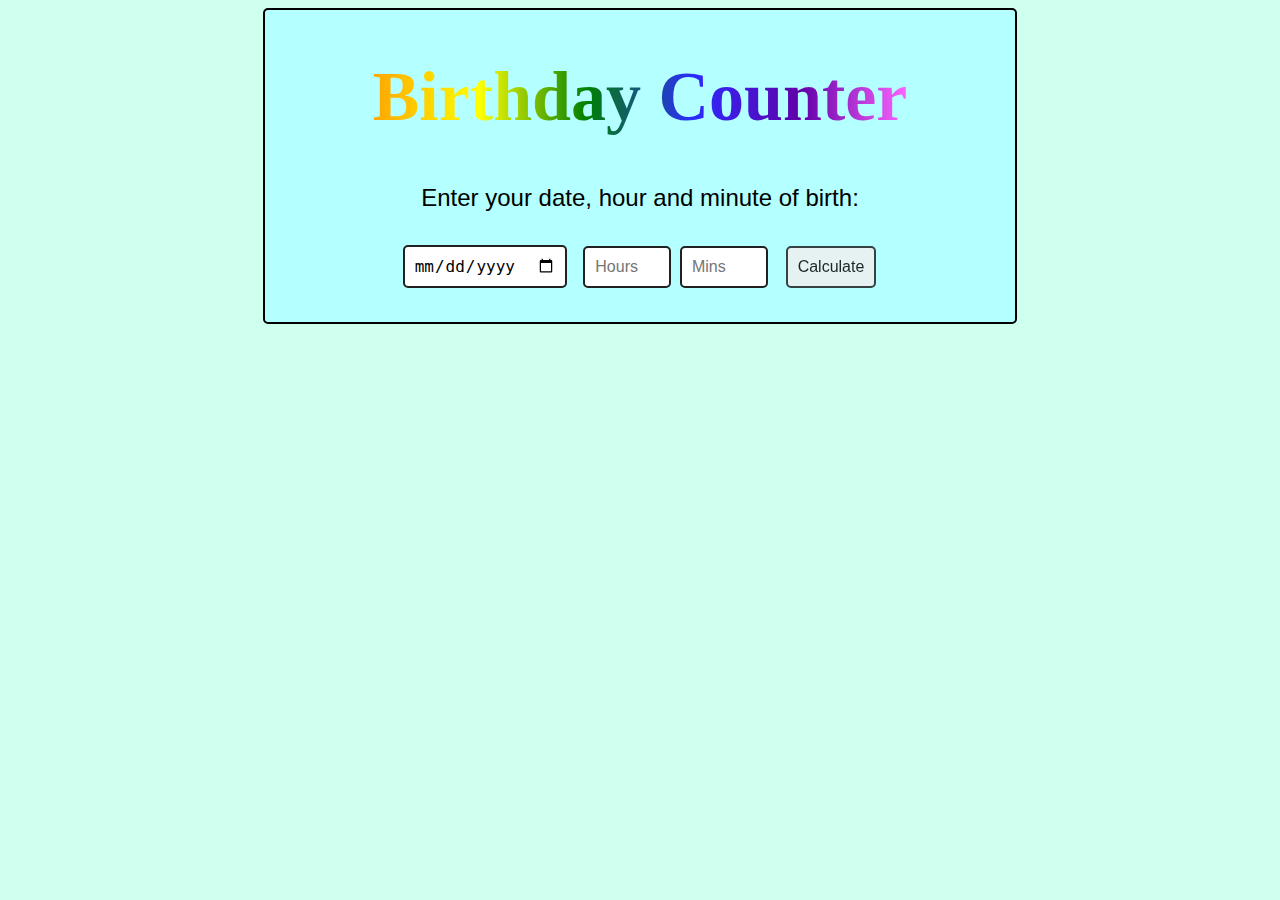
<file: birthdaycalc/index.html>
<!DOCTYPE html>
<html lang="en">
<head>
 <meta charset="UTF-8">
 <meta http-equiv="X-UA-Compatible" content="IE=edge">
 <meta name="viewport" content="width=device-width, initial-scale=1.0">
 <title>Birthday Counter</title>
 <link rel="stylesheet" href="birth.css">
 <link rel="apple-touch-icon" sizes="180x180" href="favicon_io/apple-touch-icon.png">
 <link rel="icon" type="image/png" sizes="32x32" href="favicon_io/favicon-32x32.png">
 <link rel="icon" type="image/png" sizes="16x16" href="favicon_io/favicon-16x16.png">
 <link rel="manifest" href="/site.webmanifest">
</head>
<body>  
 <div id="borderer">

 <h1>Birthday Counter</h1> 

 <p>Enter your date, hour and minute of birth:</p> <!-- changed the label to include the minute part -->
 <input type="date" id="birthday-input">
 <input type="number" id="hour-input" min="0" max="23" placeholder="Hours">
 <input type="number" id="minute-input" min="0" max="59" placeholder="Mins"> <!-- added a new input element for the minute part -->
 <button id="calculate-button">Calculate</button>
 <p id="result"></p>

 </div>
 <script src="birth.js"></script>
</body>
</html>
</file>
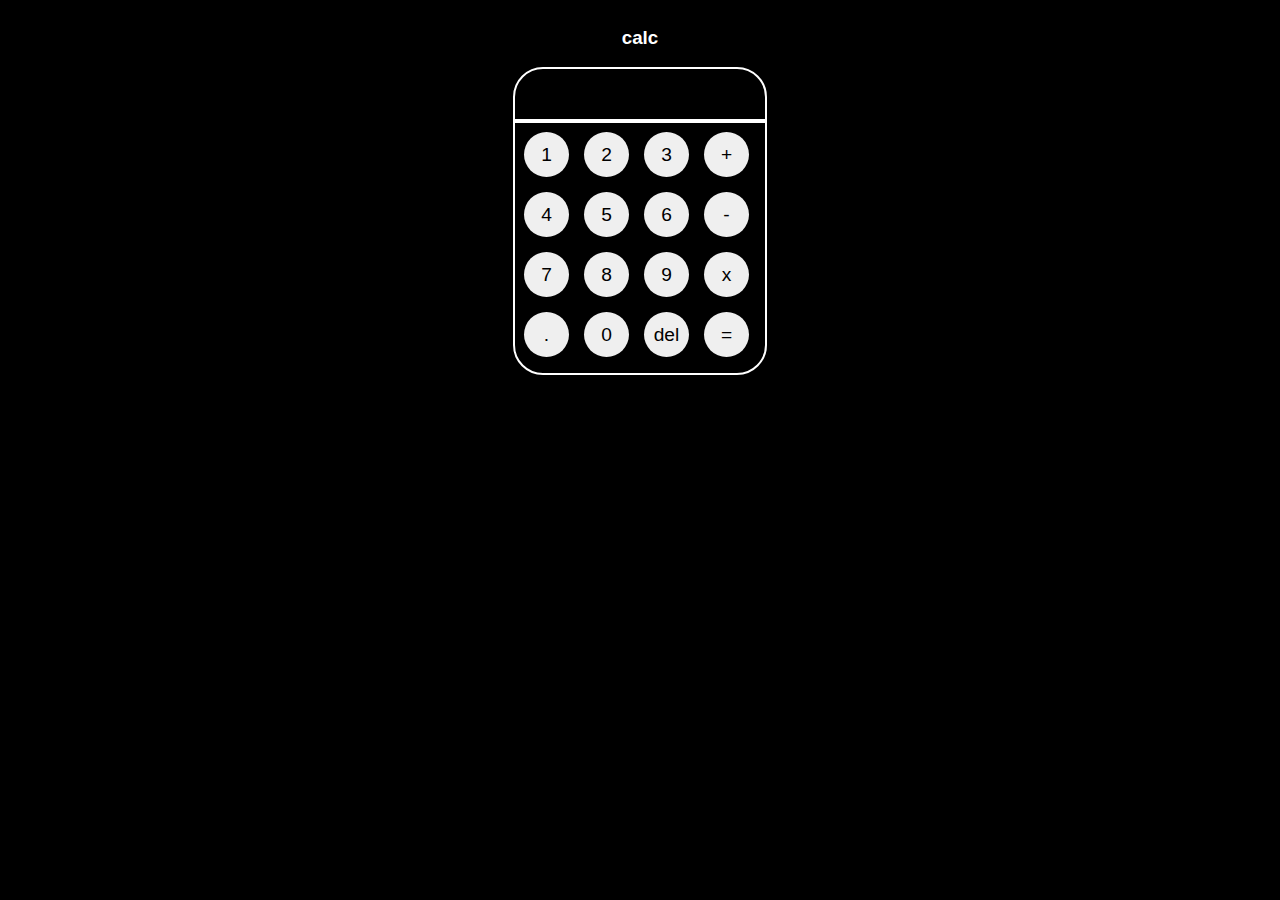
<file: Calculator-Final/index.html>
<!DOCTYPE html>
<html lang="en">
<head>
  <meta charset="UTF-8">
  <meta http-equiv="X-UA-Compatible" content="IE=edge">
  <meta name="viewport" content="width=device-width, initial-scale=1.0">
  <title>calculus</title>

<style>
  
  button:active {
    scale: 0.9;
  }

  body {
    background-color: black;
    font-family: Arial, Helvetica, sans-serif;
  }

  .style {
    display: grid;
    grid-template-columns:60px 60px 60px 60px;
    grid-template-rows: 60px 60px 60px 60px;
    border-top-left-radius: 0px;
    border-top-right-radius: 0px;
    border-bottom-left-radius: 30px;
    border-bottom-right-radius: 30px;
    border: none;
    margin: auto; /* this will center the grid horizontally */
    border: 2px solid white;
    padding: 5px;
  }
  
  button {
    border-radius: 30px;
    border: none;
    cursor: pointer;
    margin: 4px;
    font-size: 1.2rem;
    transition: scale 0.2s;
    height: 45px;
    width: 45px;
  }

  body {
    display: flex;
    flex-direction: column;
    align-items: center; /* this will center the elements vertically */
  }
</style>

</head>
<body>
  
  
  <h3 style="color: white; text-align: center;">calc</h3>

  <div style="color: white; border: 2px solid white; width: 250px; 

  text-align: center; line-height: 50px;

  border-top-left-radius: 30px;
  border-top-right-radius: 30px;
  border-bottom-left-radius: 0px;
  border-bottom-right-radius: 0px;

  font-size: larger;

  height: 50px; " 

  class="dadiv"></div>

   <!-- bunları p içine sar-->

  <div class="style">
    <button onclick="addfunc('1')">1</button>
    <button onclick="addfunc('2')">2</button>
    <button onclick="addfunc('3')">3</button>
    <button onclick="addfunc(' + ')">+</button>
    
    <button onclick="addfunc('4')">4</button>
    <button onclick="addfunc('5')">5</button>
    <button onclick="addfunc('6')">6</button>
    <button onclick="addfunc(' - ')">-</button>
    
    <button onclick="addfunc('7')">7</button>
    <button onclick="addfunc('8')">8</button>
    <button onclick="addfunc('9')">9</button>
    <button onclick="addfunc(' * ')">x</button>
    
    <button onclick="addfunc('.')">.</button>
    <button onclick="addfunc('0')">0</button>
    <button onclick="calculation = `` 
    console.log(calculation);
    console.log('all clear');
    divmain.innerHTML = `all clear`;
    ">del</button>
    <button onclick="evalit()">=</button>
  </div>
  <script>
    let divmain = document.querySelector('.dadiv');
    let calculation = ``;

    function render() {
      divmain.innerHTML = ``;
      divmain.innerHTML = calculation;
    };

    function addfunc(value) {
      if (value) {
        calculation += value;
        console.log(calculation);
        render()
      }
  };

  function evalit() {
    let res = eval(calculation);
    calculation = res;
    console.log(calculation);
    render();
  }
  </script>
</body>
</html>
</file>
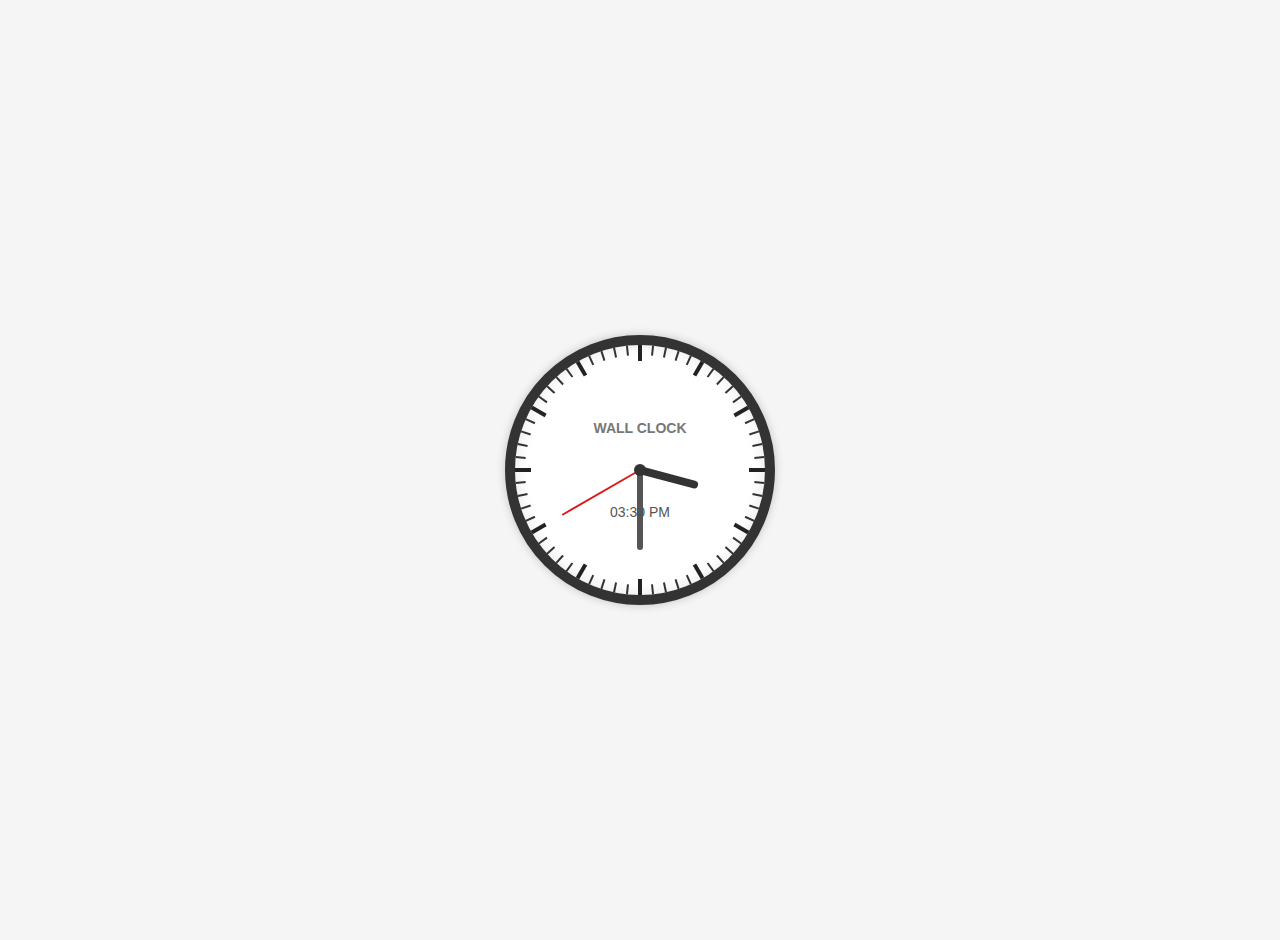
<file: clock-extension/index.html>
<!DOCTYPE html>
<html lang="en">
<head>
    <meta charset="UTF-8">
    <meta name="viewport" content="width=device-width, initial-scale=1.0">
    <title>Wall Clock</title>
    <style>
        body {
            margin: 0;
            padding: 20px;
            background-color: #f5f5f5;
            font-family: Arial, sans-serif;
            display: flex;
            justify-content: center;
            align-items: center;
            height: 100vh;
        }
        
        .clock {
            width: 250px;
            height: 250px;
            border-radius: 50%;
            background-color: #ffffff;
            border: 10px solid #333;
            position: relative;
            box-shadow: 0px 0px 10px rgba(0,0,0,0.2), inset 0px 0px 15px rgba(0,0,0,0.1);
        }
        
        .clock-face {
            width: 100%;
            height: 100%;
            position: relative;
        }
        
        .marking {
            position: absolute;
            width: 100%;
            height: 100%;
            top: 0;
            left: 0;
        }
        
        .marking div {
            position: absolute;
            width: 2px;
            height: 10px;
            background-color: #333;
            left: 50%;
            margin-left: -1px;
            transform-origin: 50% 125px;
        }
        
        .marking div.hour-mark {
            height: 16px;
            width: 4px;
            margin-left: -2px;
            background-color: #222;
        }
        
        .center-circle {
            width: 12px;
            height: 12px;
            background-color: #333;
            border-radius: 50%;
            position: absolute;
            top: 50%;
            left: 50%;
            transform: translate(-50%, -50%);
            z-index: 10;
        }
        
        .hour-hand, .minute-hand, .second-hand {
            position: absolute;
            transform-origin: bottom center;
            bottom: 50%;
            left: 50%;
            background-color: #333;
            transform: translateX(-50%);
            border-radius: 5px;
        }
        
        .hour-hand {
            width: 8px;
            height: 60px;
            background-color: #333;
            z-index: 7;
        }
        
        .minute-hand {
            width: 6px;
            height: 80px;
            background-color: #555;
            z-index: 8;
        }
        
        .second-hand {
            width: 2px;
            height: 90px;
            background-color: #d81c1c;
            z-index: 9;
        }
        
        .brand {
            position: absolute;
            top: 75px;
            width: 100%;
            text-align: center;
            color: #777;
            font-size: 14px;
            font-weight: bold;
        }
        
        .digital-time {
            position: absolute;
            bottom: 75px;
            width: 100%;
            text-align: center;
            color: #555;
            font-size: 14px;
        }
    </style>
</head>
<body>
    <div class="clock">
        <div class="clock-face">
            <div class="marking" id="markings"></div>
            <div class="brand">WALL CLOCK</div>
            <div class="digital-time" id="digital"></div>
            <div class="center-circle"></div>
            <div class="hour-hand" id="hour"></div>
            <div class="minute-hand" id="minute"></div>
            <div class="second-hand" id="second"></div>
        </div>
    </div>

    <script src="clock.js"></script>
</body>
</html>
</file>
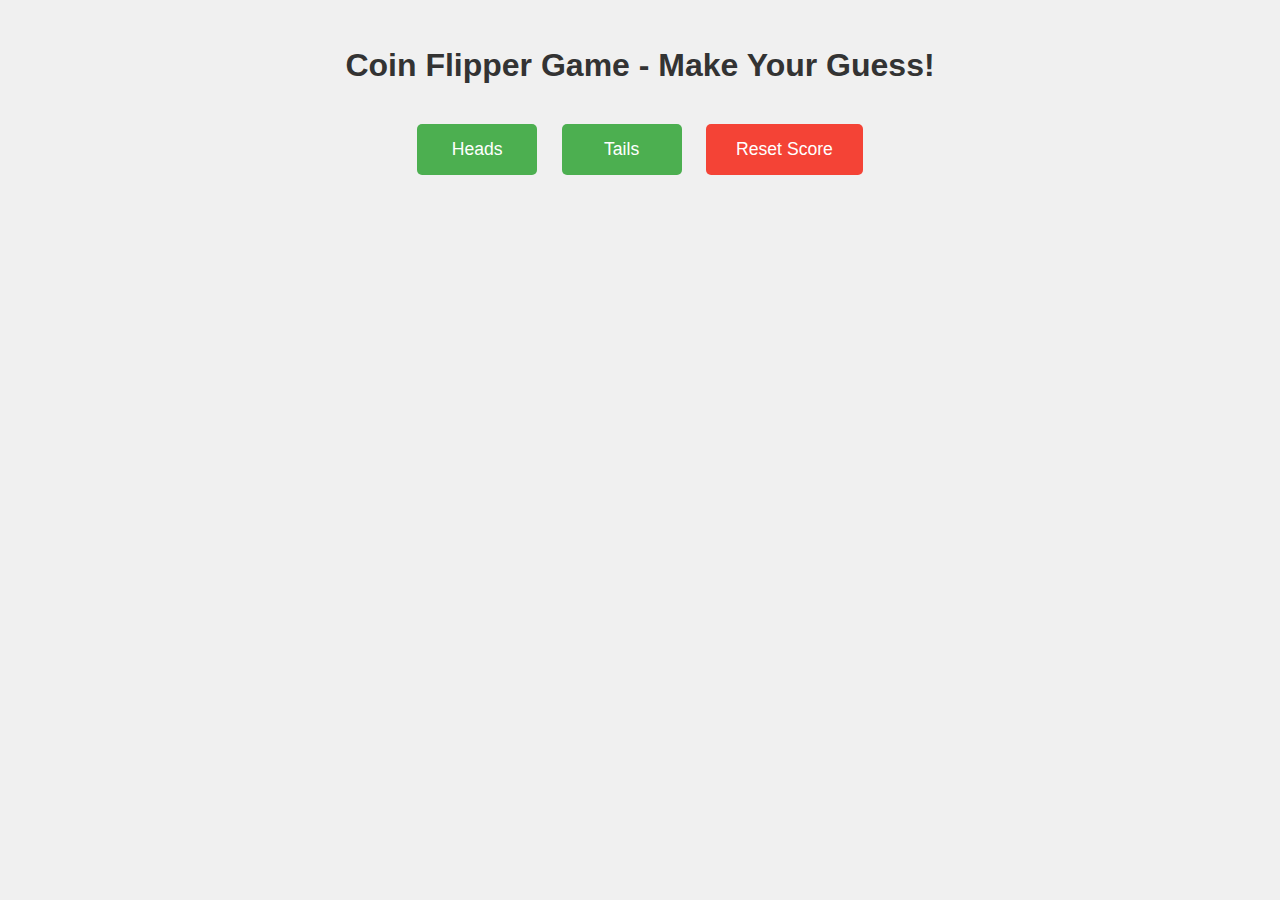
<file: Coin-Flipper/index.html>
<!DOCTYPE html>
<html lang="en">
<head>
  <meta charset="UTF-8">
  <meta http-equiv="X-UA-Compatible" content="IE=edge">
  <meta name="viewport" content="width=device-width, initial-scale=1.0">
  <title>Coin Flipper Game</title>

  <style>
    body {
      font-family: 'Arial', sans-serif;
      background-color: #f0f0f0;
      margin: 0;
      padding: 20px;
      text-align: center;
    }

    h2 {
      color: #333;
      font-size: 2em;
      margin-bottom: 30px;
    }

    .disabled {
      opacity: 0.6;
      cursor: not-allowed;
    }

    button {
      background-color: #4CAF50;
      border: none;
      color: white;
      padding: 15px 30px;
      margin: 10px;
      border-radius: 5px;
      cursor: pointer;
      font-size: 1.1em;
      transition: all 0.3s ease;
      width: 120px;
    }

    button:hover:not(.disabled) {
      background-color: #45a049;
      transform: translateY(-2px);
      box-shadow: 0 2px 5px rgba(0,0,0,0.2);
    }

    #b3 {
      background-color: #f44336;
      width: auto;
    }

    #b3:hover:not(.disabled) {
      background-color: #da190b;
    }

    p {
      text-align: center;
    }

    #daDiv {
      padding-top: 50px;
      display: flex;
      justify-content: center;
    }

    .coin-container {
      width: 100px;
      height: 100px;
      perspective: 500px;
    }

    .coin {
      width: 100%;
      height: 100%;
      position: relative;
      transform-style: preserve-3d;
      animation: none;
      transform-origin: center;
    }

    .coin.flipping {
      animation: flip 2s linear forwards;
    }

    .heads, .tails {
      width: 100%;
      height: 100%;
      position: absolute;
      backface-visibility: hidden;
      border-radius: 50%;
      box-shadow: 0 4px 8px rgba(0,0,0,0.2);
    }

    .heads {
      transform: rotateY(0);
    }

    .tails {
      transform: rotateY(180deg);
    }

    @keyframes flip {
      0% { transform: rotateY(0); }
      100% { transform: rotateY(720deg); }
    }





    .result-container {
      text-align: center;
      margin-top: 20px;
    }

    .result-text {
      font-size: 1.5em;
      color: #333;
      margin-top: 10px;
      font-weight: bold;
    }

    #dadiv2 {
      font-size: 1.2em;
      margin: 20px 0;
      color: #666;
      font-weight: bold;
    }

    .dap {
        font-size: 1.2em;
        color: #333;
        margin-top: 20px;
        font-weight: bold;
      }

      #b1, #b2 {
        width: 120px;
      }
      </style>
    </head>
    <body>
      <h2>Coin Flipper Game - Make Your Guess!</h2>

      <div class="centerer">
        <button id="b1">Heads</button>
        <button id="b2">Tails</button>
        <button id="b3">Reset Score</button>
      </div>

<div id="daDiv"></div>  
<div id="dadiv2"></div>
<div id="dadiv3"></div>
<p class="dap"></p>

<script>
  let result;
  let isAnimating = false;
  let scoreall = JSON.parse(localStorage.getItem("myObj")) || { wins: 0, losses: 0 };
  const p11 = document.querySelector(".dap");
  const dadiv1 = document.getElementById("daDiv");
  const dadiv3 = document.getElementById("dadiv3");
  const but1 = document.getElementById("b1");
  const but2 = document.getElementById("b2");
  const resetButton = document.getElementById("b3");

  function disableButtons() {
    but1.classList.add('disabled');
    but2.classList.add('disabled');
    isAnimating = true;
  }

  function enableButtons() {
    but1.classList.remove('disabled');
    but2.classList.remove('disabled');
    isAnimating = false;
  }

  but1.addEventListener("click", () => !isAnimating && runner("heads"));
  but2.addEventListener("click", () => !isAnimating && runner("tails"));
  resetButton.addEventListener("click", () => {
    scoreall = {wins: 0, losses: 0};
    dadiv3.innerHTML = '';
    localStorage.removeItem("myObj");
    renderit();
  });

  function animate() {
    const stopAnimation = () => {
      dadiv1.innerHTML = "";
    };

    
    const createCoinHTML = () => {
      const headImgPath = "headandtailsimg/theHead.jpg";
      const tailImgPath = "headandtailsimg/theTail.jpg";
      
      dadiv1.innerHTML = `
      <div class="coin-container">
        <div class="coin flipping">
        <img src="${headImgPath}" alt="Heads" class="heads" 
          onerror="this.src='data:image/svg+xml,<svg xmlns=%22http://www.w3.org/2000/svg%22 width=%22100%22 height=%22100%22><circle cx=%2250%22 cy=%2250%22 r=%2240%22 stroke=%22gray%22 fill=%22none%22/><text x=%2250%22 y=%2255%22 text-anchor=%22middle%22>H</text></svg>'">
        <img src="${tailImgPath}" alt="Tails" class="tails"
          onerror="this.src='data:image/svg+xml,<svg xmlns=%22http://www.w3.org/2000/svg%22 width=%22100%22 height=%22100%22><circle cx=%2250%22 cy=%2250%22 r=%2240%22 stroke=%22gray%22 fill=%22none%22/><text x=%2250%22 y=%2255%22 text-anchor=%22middle%22>T</text></svg>'">
        </div>
      </div>
      `;
    };
    
    createCoinHTML();
    setTimeout(stopAnimation, 2000);
  }


  function animateres(result) {
    const imagePath = result === "heads" 
      ? "headandtailsimg/theHead.jpg" 
      : "headandtailsimg/theTail.jpg";
    
    const fallbackSvg = result === "heads"
      ? 'data:image/svg+xml,<svg xmlns=%22http://www.w3.org/2000/svg%22 width=%22100%22 height=%22100%22><circle cx=%2250%22 cy=%2250%22 r=%2240%22 stroke=%22gray%22 fill=%22none%22/><text x=%2250%22 y=%2255%22 text-anchor=%22middle%22>H</text></svg>'
      : 'data:image/svg+xml,<svg xmlns=%22http://www.w3.org/2000/svg%22 width=%22100%22 height=%22100%22><circle cx=%2250%22 cy=%2250%22 r=%2240%22 stroke=%22gray%22 fill=%22none%22/><text x=%2250%22 y=%2255%22 text-anchor=%22middle%22>T</text></svg>';
      
    setTimeout(() => {
      dadiv3.innerHTML = `
        <div class="result-container">
          <img src="${imagePath}" width='150' height='150' alt="${result}"
               onerror="this.src='${fallbackSvg}'">
          <div class="result-text">${result.toUpperCase()}</div>
        </div>
      `;
    }, 2000);
  }


  function runner(guess) {
    disableButtons();
    animate();
    let randomizer = Math.random();
    result = randomizer >= 0.5 ? "heads" : "tails";
    updateScore(guess === result);
    animateres(result);
    renderit(guess);
    setTimeout(() => {
      p11.innerHTML = guess === result ? "You won!" : "You lost!";
      enableButtons();
    }, 2500);
  }

  function updateScore(isWin) {
    if (isWin) {
      scoreall.wins++;
    } else {
      scoreall.losses++;
    }
  }

  function renderit(guess) {
    setTimeout(() => {
      dadiv2.innerHTML = `Wins: ${scoreall.wins}, Losses: ${scoreall.losses}`;
    }, 2000);

    try {
      localStorage.setItem("myObj", JSON.stringify(scoreall));
    } catch (error) {
      console.error("Error saving score to local storage:", error);
    }
    p11.innerHTML = `You chose ${guess || "nothing yet"}`;
  }

  </script>


</body>
</html>
</file>
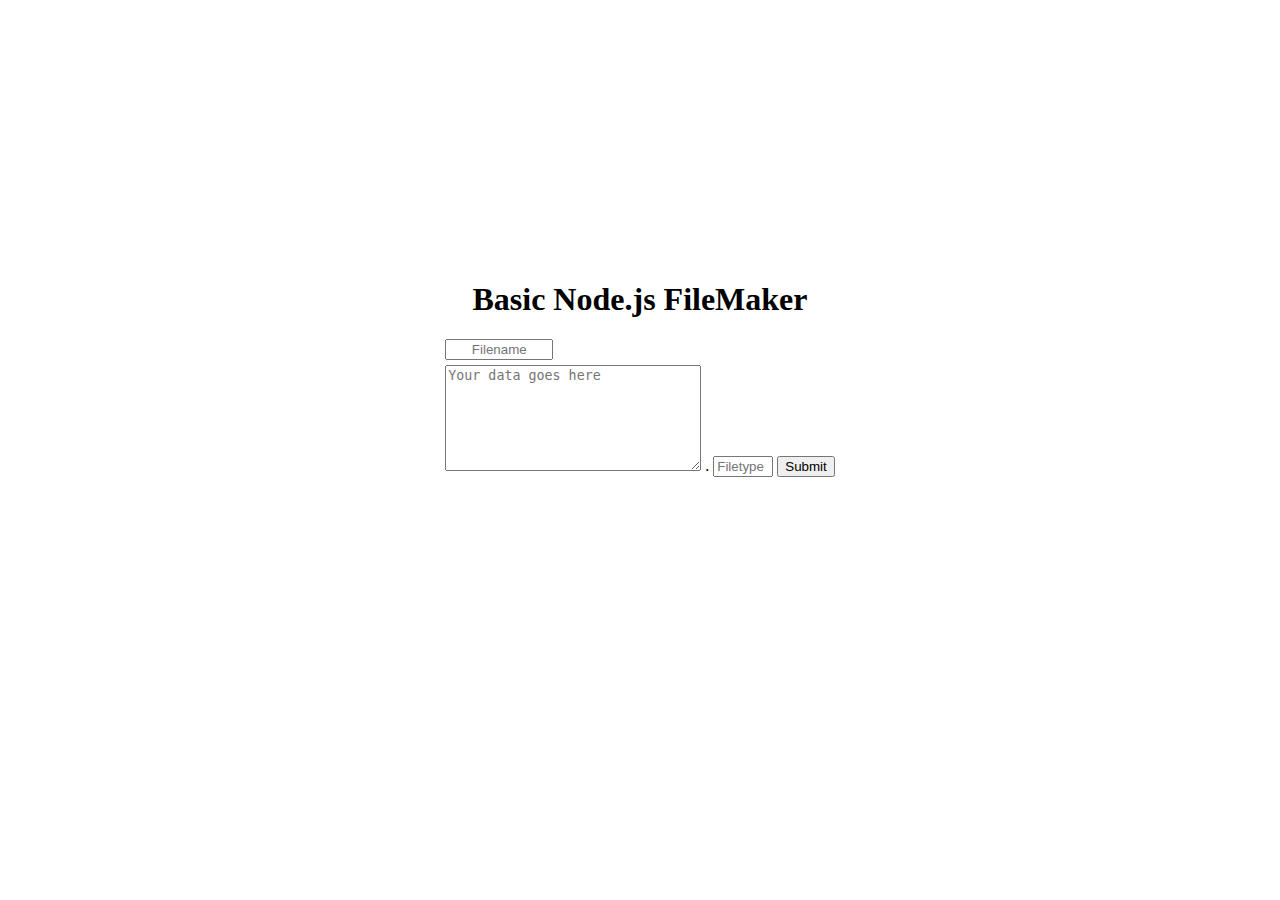
<file: file-creator-webapp/index.html>
<!DOCTYPE html>
<html lang="en">
<head>
  <meta charset="UTF-8">
  <meta name="viewport" content="width=device-width, initial-scale=1.0">
  <title>Document</title>
  <style>
    .form-container {
      display: flex;
      flex-direction: column;
      align-items: center;
      justify-content: center;
      height: 80vh;
    }
  </style>
</head>
<body>
  <div class="form-container">
    <h1>Basic Node.js FileMaker</h1>
    <form action="/save" method="POST">
      <input type="text" name="filename" placeholder="Filename" style="width: 100px; display: block; text-align: center; margin-bottom: 5px;">
      <textarea name="data" placeholder="Your data goes here" style="width: 250px; height: 100px;"></textarea>
      <p style="display: inline;">.</p>
      <input type="text" name="filetype" placeholder="Filetype" style="width: 52px;">
      <input type="submit" value="Submit">
    </form>
  </div>
</body>
</html>
</file>
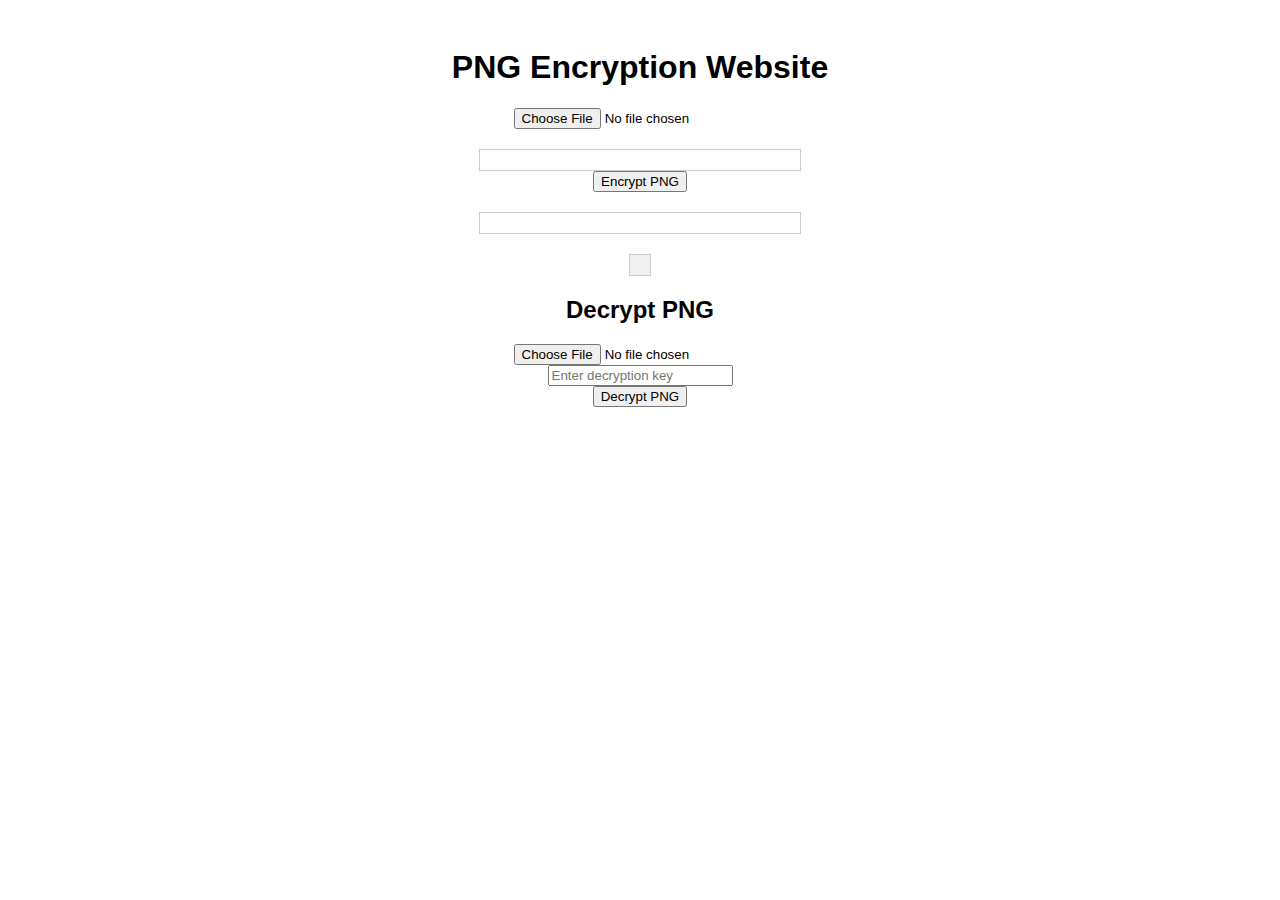
<file: pngencription/index.html>
<!DOCTYPE html>
<html>
<head>
    <title>PNG Encryption Website</title>
    <link rel="stylesheet" href="style.css">
</head>
<body>
    <h1>PNG Encryption Website</h1>

    <input type="file" id="imageUpload" accept="image/png">
    <div id="imageDisplay"></div>

    <button id="encryptButton">Encrypt PNG</button>

    <div id="encryptedImageDisplay"></div>
    <div id="keyDisplay"></div>

    <a id="downloadLink" style="display:none;">Download Encrypted PNG</a>

    <h2>Decrypt PNG</h2>
    <input type="file" id="encryptedImageUpload" accept="image/png">
    <input type="text" id="decryptionKey" placeholder="Enter decryption key">
    <button id="decryptButton">Decrypt PNG</button>
    <div id="decryptedImageDisplay"></div>

    <script src="script.js"></script>
</body>
</html>
</file>
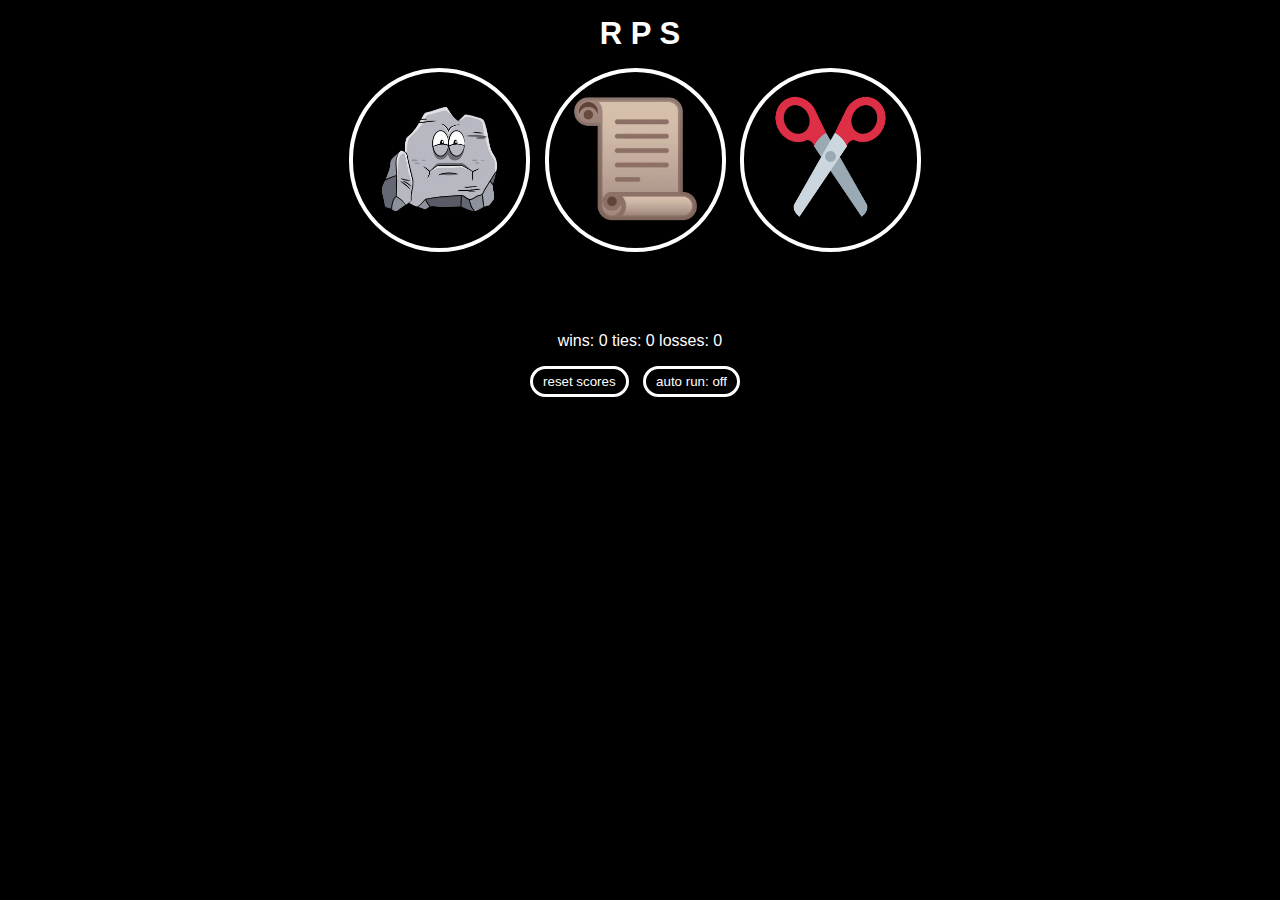
<file: RPS-Remake/index.html>
<!DOCTYPE html>
<html lang="en">
<head>
  <meta charset="UTF-8">
  <meta http-equiv="X-UA-Compatible" content="IE=edge">
  <meta name="viewport" content="width=device-width, initial-scale=1.0">
  <title>R P S - Remake</title>
  <link rel="stylesheet" href="cssrps.css/rpsremake.css">
  <link href="Favicon/favicon.ico" rel="icon" type="image/x-icon" />
</head>
<body>
  <p class="title">R P S</p>

  <button name="rock" class="b1" ><img src="rpspngfiles/rock-paper-scissors-emoji-cartoon-007-512.webp"></button>

  <button name="paper" class="b2" onclick="
   playGame('paper')
  "><img src="rpspngfiles/scroll-emoji-clipart-md.webp"></button>

  <button name="scissors" class="b3" onclick="
     playGame('scissors');
  "><img src="rpspngfiles/11058-black-scissors.png"></button>

  <p class="js-result"></p>
  <p class="js-moves moves"></p>
  <p class="js-score score"></p>

  <button class="reset" onclick="
   
  score.wins = 0; 

  score.ties = 0; 

  score.losses = 0
  localStorage.removeItem('score')
  updateScoreElem();
  document.querySelector('.js-moves').innerHTML = ``
  document.querySelector('.js-result').innerHTML = ``
  //alert('your score has been reset')
  ">reset scores</button>

  <button class="auto" onclick="automate();">auto run: off</button>

  <script src="jsrps.js/rpsremake.js"></script>
</body>
</html>
</file>
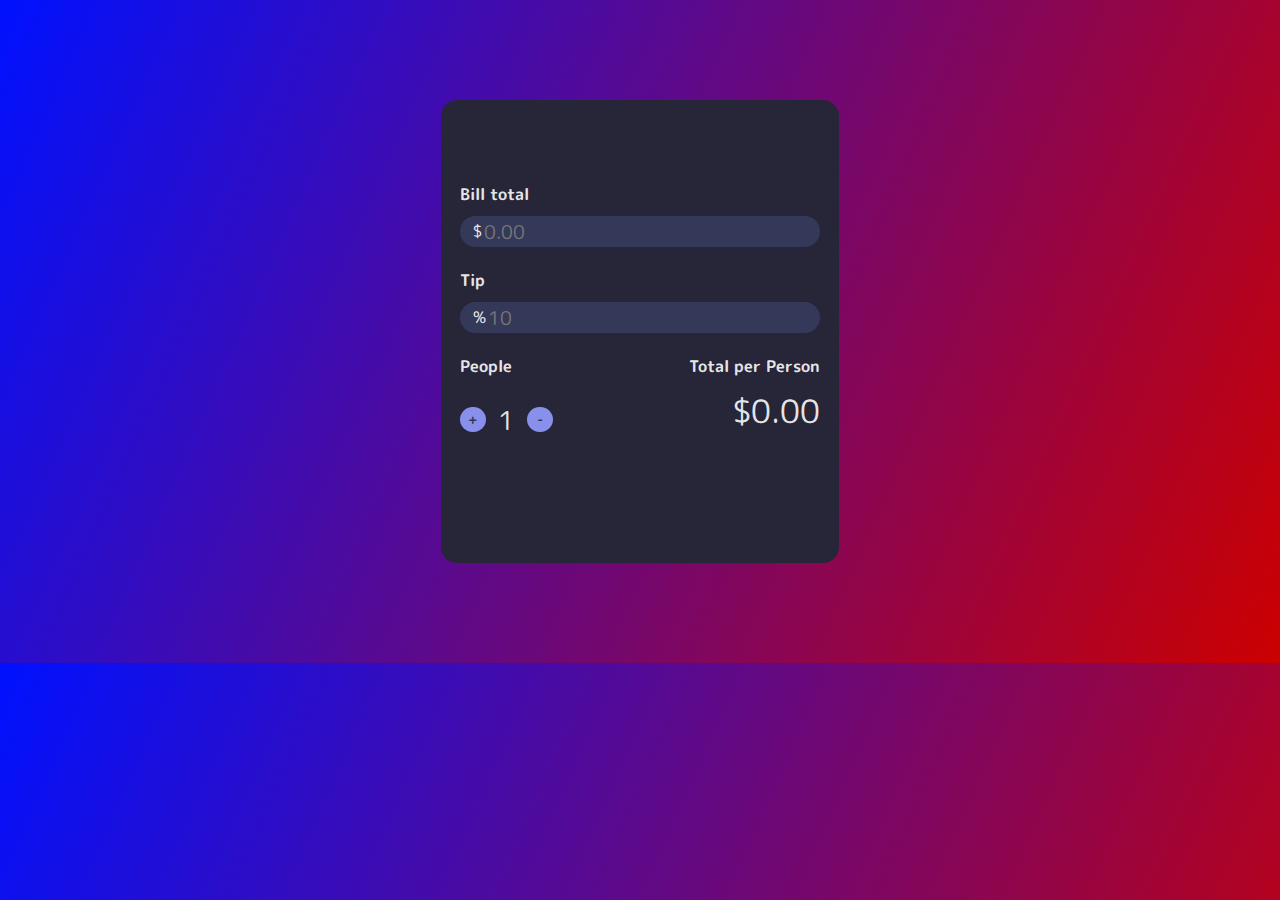
<file: tipcalc/index.html>
<!DOCTYPE html>
<html lang="en">
  <head>
    <meta charset="UTF-8" />
    <link rel="preconnect" href="https://fonts.googleapis.com" />
    <link rel="preconnect" href="https://fonts.gstatic.com" crossorigin />
    <link
      href="https://fonts.googleapis.com/css2?family=M+PLUS+Rounded+1c:wght@500&display=swap"
      rel="stylesheet"
    />
    <meta http-equiv="X-UA-Compatible" content="IE=edge" />
    <meta name="viewport" content="width=device-width, initial-scale=1.0" />
    <link rel="stylesheet" href="tipcalcpro.css" type="text/css" />
    <title>Tip Calculator</title>
  </head>
  <body>
    <div class="wrapper">
      <div class="container" id="topContainer">
        <div class="title">Bill total</div>
        <div class="inputContainer">
          <span>$</span>
          <input
            onkeyup="calculateBill()"
            type="text"
            id="billTotalInput"
            placeholder="0.00"
          />
        </div>
      </div>
      <div class="container">
        <div class="title">Tip</div>
        <div class="inputContainer">
          <span>%</span>
          <input 
            onkeyup="calculateBill()"
            type="text"
            id="tipInput"
            placeholder="10"
          />
        </div>
      </div>
      <div class="container" id="bottom">
        <div class="splitContainer">
          <div class="title">People</div>
          <div class="controls">
            <span class="buttonContainer">
              <button class="splitButton" onclick="increasePeople()">
                <span class="buttonText">+</span>
              </button>
            </span>
            <span class="splitAmount" id="numberOfPeople">1</span>
            <span class="buttonContainer">
              <button class="splitButton" onclick="decreasePeople()">
                <span class="buttonText">-</span>
              </button>
            </span>
          </div>
        </div>
        <div class="totalContainer">
          <div class="title">Total per Person</div>
          <div class="total" id="perPersonTotal">$0.00</div>
        </div>
      </div>
    </div>

    <script type="text/javascript" src="scriptcalcpro.js"></script>
  </body>
</html>
</file>
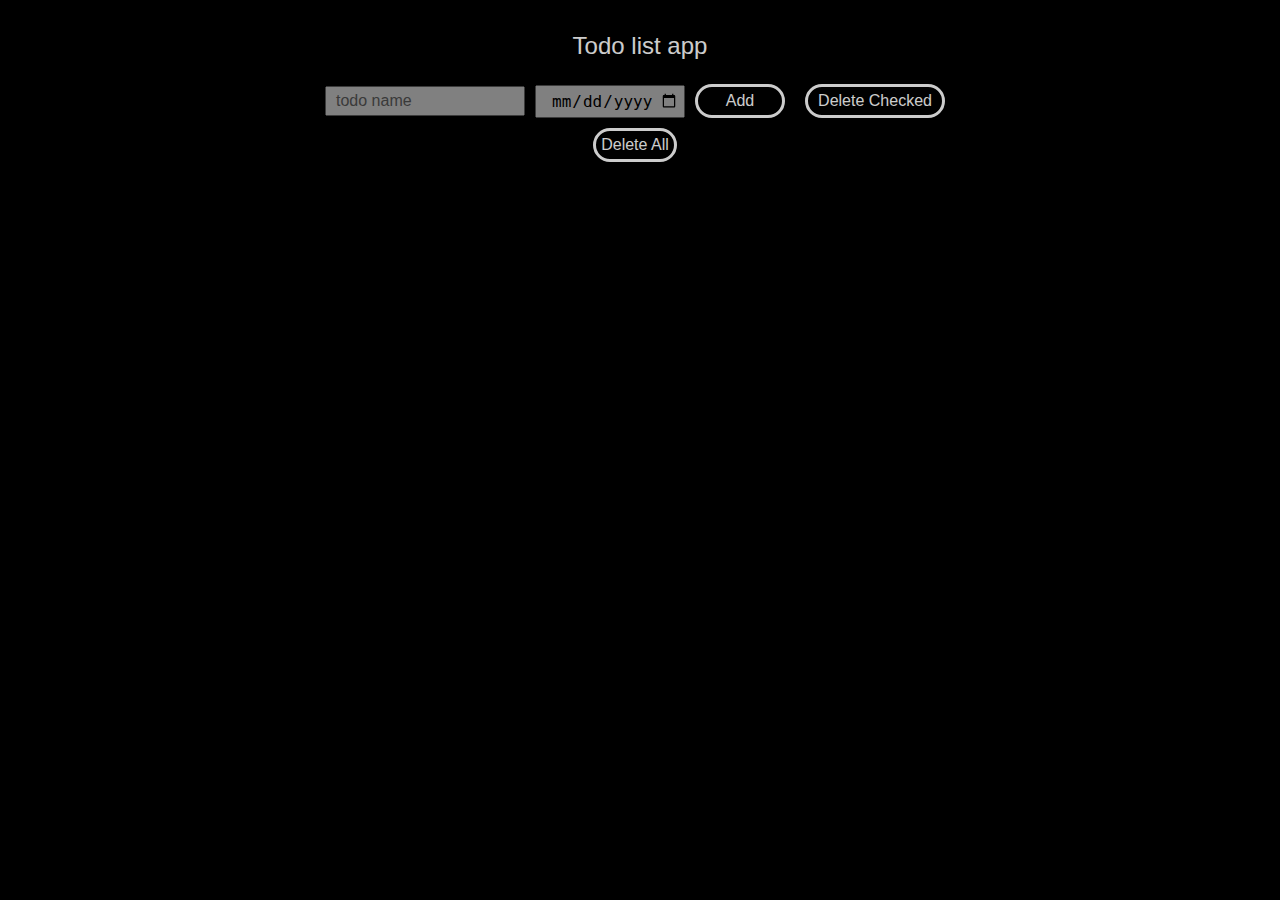
<file: todo-list-working/index.html>
<!DOCTYPE html>
<html lang="en">
<head>
 <meta charset="UTF-8">
 <meta http-equiv="X-UA-Compatible" content="IE=edge">
 <meta name="viewport" content="width=device-width, initial-scale=1.0">
 <title>Document</title>
 <link rel="stylesheet" href="./css-list/todo-list.css">
</head>
<body>
 <p style="opacity: 0.8;" class="todo-p">Todo list app</p>
 
 <div class="theP2">
 <input onkeypress="
 enterKeyPressed(event)" class="input-text" type="text" placeholder="todo name">
 <input onkeypress="
 enterKeyPressed(event)" type="date" name="" class="dater">
 <button class="but" onclick="
 addTodo();
 ">Add</button>
 <!-- add a new button element to delete all the todo items -->
 <button class="delete-checked-button" onclick="
 deleteChecked();
 ">Delete Checked</button>
 
 </div>
 <button style="margin-bottom: 10px;" class="delete-all-button" onclick="
 deleteAll();
 ">Delete All</button>
 <!-- add a new button element to delete the checked items -->
 
 <div style="margin-top: 10px;" class="theP">
 </div>

 <script src="./js-list/todo.js"></script>
</body>
</html>
</file>
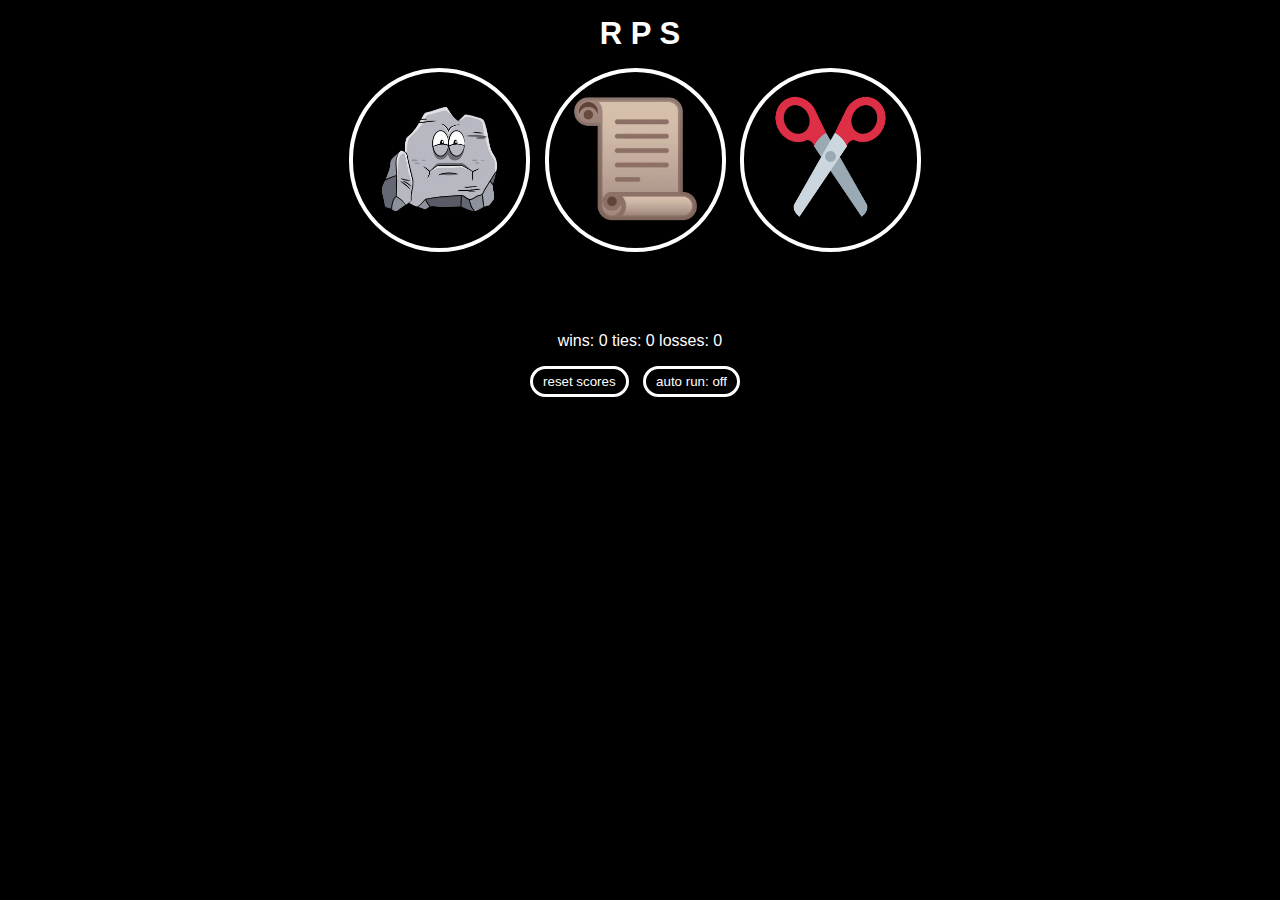
<file: RPS-Remake/rpsremake.html>
<!DOCTYPE html>
<html lang="en">
<head>
  <meta charset="UTF-8">
  <meta http-equiv="X-UA-Compatible" content="IE=edge">
  <meta name="viewport" content="width=device-width, initial-scale=1.0">
  <title>R P S - Remake</title>
  <link rel="stylesheet" href="/RPS-Remake/cssrps.css/rpsremake.css">
  <link href="/RPS-Remake/Favicon/favicon.ico" rel="icon" type="image/x-icon" />
</head>
<body>
  <p class="title">R P S</p>

  <button name="rock" class="b1" ><img src="/RPS-Remake/rpspngfiles/rock-paper-scissors-emoji-cartoon-007-512.webp"></button>

  <button name="paper" class="b2" onclick="
   playGame('paper')
  "><img src="/RPS-Remake/rpspngfiles/scroll-emoji-clipart-md.webp"></button>

  <button name="scissors" class="b3" onclick="
     playGame('scissors');
  "><img src="/RPS-Remake/rpspngfiles/11058-black-scissors.png"></button>

  <p class="js-result"></p>
  <p class="js-moves moves"></p>
  <p class="js-score score"></p>

  <button class="reset" onclick="
   
  score.wins = 0; 

  score.ties = 0; 

  score.losses = 0
  localStorage.removeItem('score')
  updateScoreElem();
  document.querySelector('.js-moves').innerHTML = ``
  document.querySelector('.js-result').innerHTML = ``
  //alert('your score has been reset')
  ">reset scores</button>

  <button class="auto" onclick="automate();">auto run: off</button>

  <script src="/RPS-Remake/jsrps.js/rpsremake.js"></script>
</body>
</html>
</file>
<file: birthdaycalc/birth.css>
body {
  font-family: Arial, Helvetica, sans-serif;
  font-size: 1.5rem;
  text-align: center;
  display: flex;
  align-items: center;
  justify-content: center;
  background-color: rgb(206, 255, 239);
 }
 
 #borderer {
  border: 2px solid rgb(0, 0, 0);
  border-radius: 5px;
  width: 750px;
  background-color: rgb(180, 255, 255);
 }

 input, button {
  font-size: 1rem;
  padding: 10px;
  margin: 10px;
  border-radius: 5px;
  border: 2px solid rgb(33, 33, 33);
 }

 button {
  border: 2px solid rgb(33, 33, 33);
  opacity: 0.85;
  cursor: pointer;
  transition: scale 0.2s;
 }

 button:active {
  scale: 0.9;
 }
 
 #result {
  color: green;
 }
 
 #birthday-input {
  font-size: 1rem;
  padding: 9px;
  margin: 9px;
 }

 #hour-input, #minute-input {
  margin: 1px;
  width: 64px;
  text-indent: 0px;
 }

 h1 {
  font-family:arial black;
  font-size:70px;
  background-image: 
    linear-gradient(to right, red,orange,yellow,green,rgb(43, 43, 255),rgb(98, 0, 168),rgb(255, 101, 255), red); 
  -webkit-background-clip: text;
    -webkit-text-fill-color: transparent;  
  animation: rainbow-animation 35s linear infinite;
}

@keyframes rainbow-animation {
    to {
        background-position: 3500vh;
    }
}
</file>
<file: pngencription/style.css>
body {
    font-family: Arial, sans-serif;
    display: flex;
    flex-direction: column;
    align-items: center;
    padding: 20px;
}

#imageDisplay, #encryptedImageDisplay {
    margin-top: 20px;
    border: 1px solid #ccc;
    padding: 10px;
    width: 300px;
    height: auto;
    display: flex;
    justify-content: center;
    align-items: center;
}

#imageDisplay img, #encryptedImageDisplay img {
    max-width: 100%;
    max-height: 100%;
}

#keyDisplay {
    margin-top: 20px;
    padding: 10px;
    background-color: #f0f0f0;
    border: 1px solid #ccc;
    word-wrap: break-word;
}
</file>
<file: RPS-Remake/cssrps.css/rpsremake.css>
body {
  font-family: Arial, Helvetica, sans-serif;
  background-color: black;
  color: white;
  text-align: center;
}

p {
  margin-bottom: 40px;
  margin-top: 40px;
}

button {
  cursor: pointer;
  background-color: transparent;
  border: 4px solid white;
  border-radius: 101px;
  margin-right: 10px;
  padding: 21px;
  
}

button:active img:active{
  opacity: 0.5;
  width: 126px;
  height: 126px;
  margin-top: 2px;    
}

.auto {
  background-color: transparent;
  color: white;
  border: 3px solid white;
  padding: 5px 10px;
  transition:background-color 0.2s,opacity 0.2s,
  font-size 0.2s,margin-top 0.2s,border 0.2s;
  margin-top: 0px;
}

.auto:active {
  background-color: rgb(134, 134, 134);
  opacity: 0.6;
  font-size: 0.75em;
  margin-top: 0.25px;
  border: 3px solid white;
}

button img{
  transition: opacity 0.2s, width 0.2s, height 0.2s,margin-top 0.2s;
}

.title {
  font-size: 31px;
  font-weight: bolder;
  margin: 16px;
}

.moves {
  display: flex;
  align-items: center;
  vertical-align: middle;
  justify-content: center;
}

img {
  object-fit: contain;
  width: 131px;
  height: 131px;
}

.score {
  margin: 16px;
}

.reset {
  background-color: transparent;
  color: white;
  border: 3px solid white;
  padding: 5px 10px;
  transition:background-color 0.2s,opacity 0.2s,
  font-size 0.2s,margin-top 0.2s,border 0.2s;
  margin-top: 0px;
}

.reset:active {
  background-color: rgb(134, 134, 134);
  opacity: 0.6;
  font-size: 0.75em;
  margin-top: 0.25px;
  border: 3px solid white;
}
 
.js-result {
  font-size: 2rem;
  font-weight: bold;
  margin-top: 32px;
}
</file>
<file: tipcalc/tipcalcpro.css>
* {
  font-family: 'M PLUS Rounded 1c', Avenir Next, Helvetica, sans-serif;
  color: rgba(255, 255, 255, 0.9);
}

.buttonContainer {
 transition: scale 0.2s;
}

.buttonContainer:active {
  scale: 0.9;
}

body {
  /* background: #8990ec; */
  background: linear-gradient(114deg, #0011ff, #cc0000)
}

.wrapper {
  /* height: 525px; */
  height: 425px;
  width: 360px;
  color: white;
  
  background: #272639;
  border-radius: 1rem;
  padding: 1.2rem;
  margin: 100px auto;
}

#topContainer {
  margin-top: 4rem;
}

.container {
  margin-top: 1.4rem;
}

.title {
  font-weight: bold;
  margin-bottom: 0.6rem;
}

.inputContainer {
  background: #353959;
  border-radius: 1.4rem;
  padding: 0 0.8rem;
  display: flex;
  align-items: center;
}

#billTotalInput,
#tipInput {
  font-size: 1.2rem;
  background: none;
  border: none;
  outline: none;
  padding: none;
}

.buttonContainer {
  background: #8990ec;
  display: grid;
  place-items: center;
  width: 1.6rem;
  height: 1.6rem;
  border-radius: 50%;
  
}

.splitButton {
  background: none;
  border: none;
  cursor: pointer;
}

.controls {
  display: flex;
  align-items: center;
}

.splitButton {
  font-size: 0.8rem;
  font-weight: bold;
  display: grid;
  place-items: center;
}

.buttonText {
  color: #353959 !important;
}

.splitAmount {
  font-size: 1.6rem;
  margin: 0.8rem;
}

#bottom {
  display: flex;
  justify-content: space-between;
}

.totalContainer {
  display: flex;
  flex-direction: column;
  align-items: end;
}

.total {
  font-size: 2rem;
}
</file>
<file: todo-list-working/css-list/todo-list.css>
body {
  font-family: Arial, Helvetica, sans-serif;
  font-size: 1.5rem;
  text-align: center;
  display: flex;
  flex-direction: column;
  align-items: center;
  justify-content: center;
  color: white;
  background-color: black;
 }
 
 .theP,
 .theP2 {
  display: grid;
  grid-template-columns: 200px 150px 100px 150px;
  word-wrap: break-word;
  column-gap: 10px;
  row-gap: 10px;
  align-items: center;
 }
 
 .todo-p{
  align-items: center;
  text-align: center;
 }
 
 input[type=checkbox] {
  transform: scale(2);
 }

 .theP2{
  margin-bottom: 10px;
 }
 
 input {
  font-size: 1rem;
  padding: 4px;
  text-indent: 5px;
  opacity: 0.5;
 }


 
 button:active{
  opacity: 0.5;
  margin-top: 2px;    
}

 button {
  font-size: 1rem;
  cursor: pointer;
  background-color: black;
  border: 3px solid white;
  border-radius: 20px;
  margin-right: 10px;
  padding: 5px;
  transition: opacity 0.2s, width 0.2s, height 0.2s,margin-top 0.2s;
  color: white;
  opacity: 0.8;
 }
 
 .todo-item {
  display: flex;
  justify-content: space-between;
  align-items: center;
  width: 100%;
 }
 
 .todo-text, .todo-date {
  width: 30%;
  margin-left: 10px;
 }
</file>
